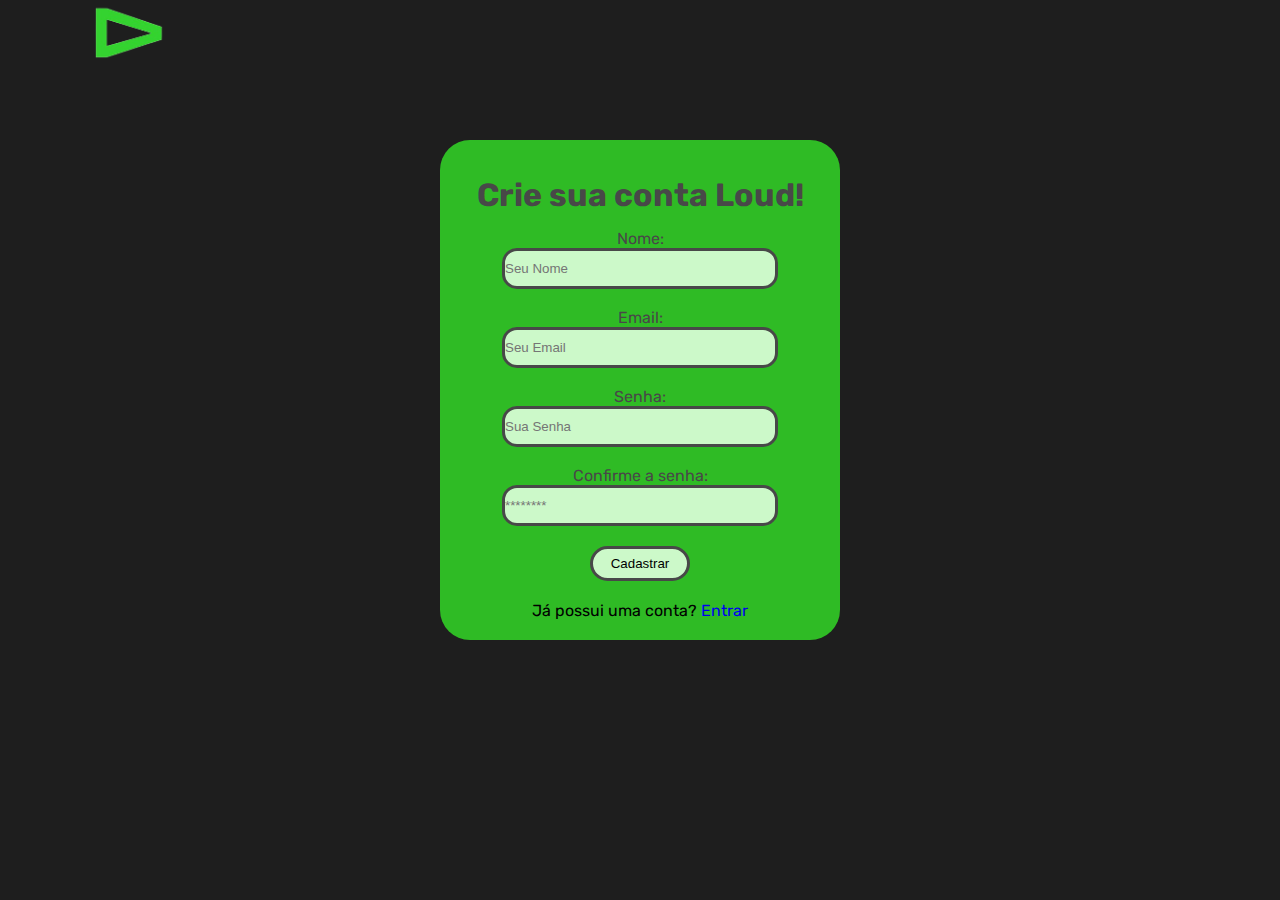
<file: cadastro.html>
<!DOCTYPE html>
<html lang="en">
<head>
    <meta charset="UTF-8">
    <meta name="viewport" content="width=device-width, initial-scale=1.0">
    <title>Cadastre-se</title>
    <link rel="icon" href="./Assets/imgLoud.png">
    <link rel="stylesheet" href="cadastro.css">
    <link href="https://fonts.googleapis.com/css2?family=Rubik:ital,wght@0,300..900;1,300..900&display=swap"
        rel="stylesheet">
</head>
<body>
    <div class="telaCadastro">
        <div class="header">
            <a href="home.html">
            <img src="./Assets/imgLoud.png">
            </a>
        </div>
        <div class="container">
            <div class="box">
                <h1>Crie sua conta Loud!</h1>
                <p>Nome:</p> <input type="text" placeholder="Seu Nome" id="iptNome"><br>
                <p>Email:</p> <input type="text" placeholder="Seu Email" id="iptEmail"><br>
                <p>Senha:</p> <input type="text" placeholder="Sua Senha" id="iptSenha"><br>
                <p>Confirme a senha:</p> <input type="text" placeholder="********" id="iptConfirm">
                <div class="cadastrar">
                    <button onclick="cadastro()">Cadastrar</button>
                </div>
                <div class="entrar">
                <span>Já possui uma conta?</span>
                <a href="login.html">Entrar</a>
                </div>
            </div>
        </div>
    </div>
</body>
</html>
</file>
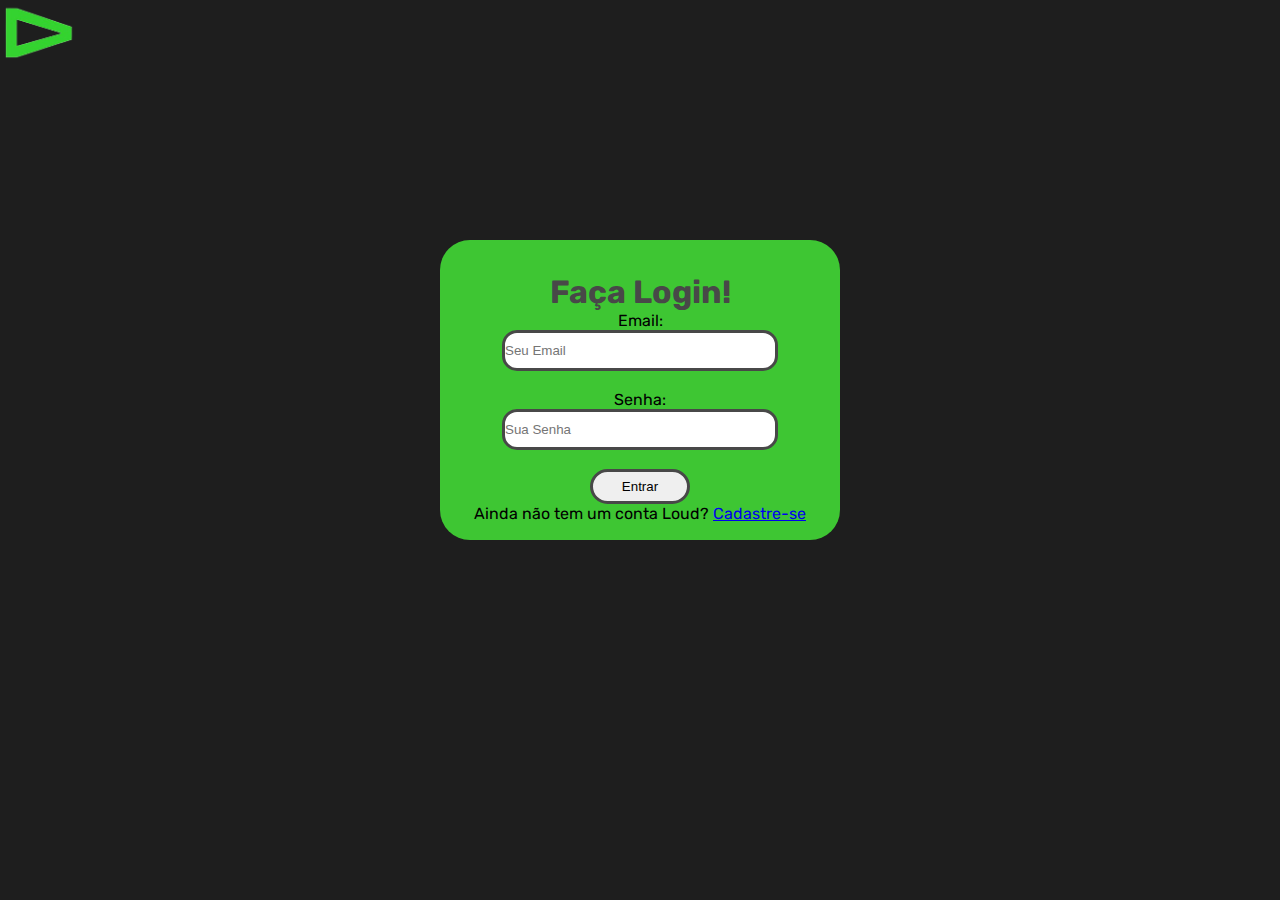
<file: login.html>
<!DOCTYPE html>
<html lang="en">
<head>
    <meta charset="UTF-8">
    <meta name="viewport" content="width=device-width, initial-scale=1.0">
    <title>Document</title>
</head>
<body>
    <!DOCTYPE html>
<html lang="en">
<head>
    <meta charset="UTF-8">
    <meta name="viewport" content="width=device-width, initial-scale=1.0">
    <title>Cadastre-se</title>
    <link rel="icon" href="./Assets/imgLoud.png">
    <link rel="stylesheet" href="login.css">
    <link href="https://fonts.googleapis.com/css2?family=Rubik:ital,wght@0,300..900;1,300..900&display=swap"
        rel="stylesheet">
</head>
<body>
    <div class="telaLogin">
        <div class="header">
            <a href="home.html">
            <img src="./Assets/imgLoud.png">
            </a>
        </div>
        <div class="container">
            <div class="box">
                <h1>Faça Login!</h1>
                Email: <br><input type="text" placeholder="Seu Email" id="iptEmail"><br>
                Senha: <input type="text" placeholder="Sua Senha" id="iptSenha"><br>
                <div class="login">
                    <button onclick="login()">Entrar</button>
                </div>
                <div class="entrar">
                <span>Ainda não tem um conta Loud?</span>
                <a href="cadastro.html">Cadastre-se</a>
                </div>
            </div>
        </div>
    </div>
</body>
</html>
</body>
</html>
</file>
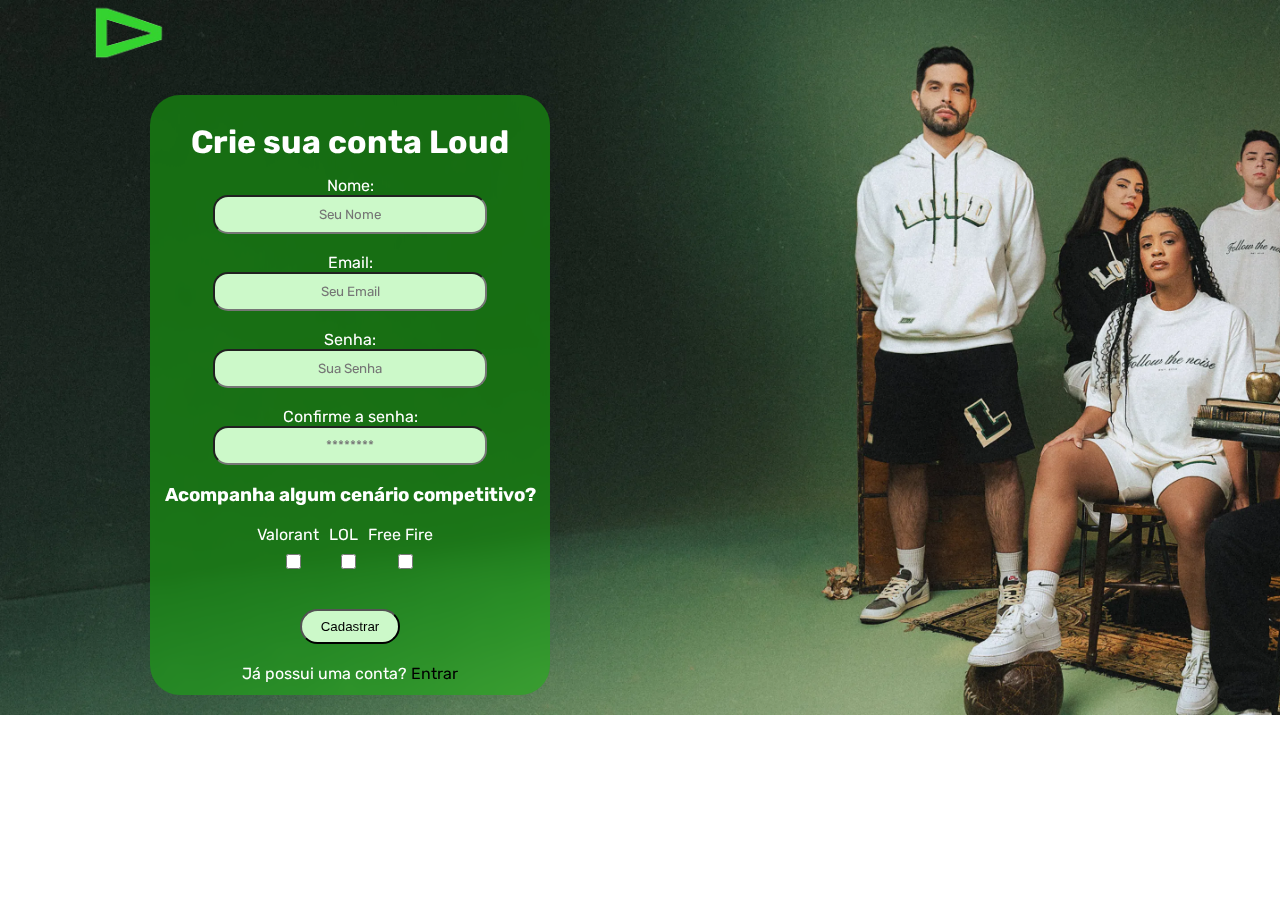
<file: public/cadastro.html>
<!DOCTYPE html>
<html lang="en">

<head>
  <meta charset="UTF-8">
  <meta name="viewport" content="width=device-width, initial-scale=1.0">
  <title>Cadastre-se</title>
  <link rel="icon" href="assets/imgLoud.png">
  <link rel="stylesheet" href="css/cadastro.css">
  <link href="https://fonts.googleapis.com/css2?family=Rubik:ital,wght@0,300..900;1,300..900&display=swap"
    rel="stylesheet">
</head>

<body>
  <div class="telaCadastro">
    <!-- SÍMBOLO DA LOUD NA PARTE DE CIMA DA PÁGINA -->
    <div class="header">
      <a href="index.html">
        <img src="assets/imgLoud.png">
      </a>
    </div>
    <!-- TUDO DENTRO DA BOX -->
    <div class="container">
      <div class="box">
        <h1>Crie sua conta Loud</h1>
        <p>Nome:</p> <input type="text" placeholder="Seu Nome" id="iptNome">
        <div id="nomeMsg"></div>
        <br>


        <p>Email:</p> <input type="text" placeholder="Seu Email" id="iptEmail">
        <div id="emailMsg"></div>
        <br>


        <p>Senha:</p> <input type="password" placeholder="Sua Senha" id="iptSenha">
        <div id="senhaMsg"></div>
        <br>

        <p>Confirme a senha:</p> <input type="password" placeholder="********" id="iptConfirm">
        <div id="confirmMsg"></div>
        <br>

        <h3>Acompanha algum cenário competitivo?</h3><br>
        
        <div class="checkbox">
          <div>
            <span>Valorant</span>
            <input id="check_valorant" type="checkbox" name="checkbox" style="width: 15px;" value="Valorant">
          </div>

          <div>
            <span>LOL</span>
            <input id="check_lol" type="checkbox" name="checkbox" style="width: 15px;" value="LOL">
          </div>

          <div>
            <span>Free Fire</span>
            <input id="check_ff" type="checkbox" name="checkbox" style="width: 15px;" value="Free Fire">
          </div>

          <!-- <div>
            <span>Outro</span>
            <input id="check_outro" type="checkbox" name="checkbox" style="width: 15px;" value="Outro">
          </div>

          <div>
            <span>Nenhum</span>
            <input id="check_nenhum" type="checkbox" name="checkbox" style="width: 15px;" value="Nenhum">
          </div> -->

        </div>
        <div class="cadastrar">
          <button onclick="validar()">Cadastrar</button>
        </div>
        <div class="entrar">
          <span>Já possui uma conta?</span>
          <a href="login.html">Entrar</a>
        </div>
      </div>
    </div>
  </div>
</body>

</html>

<script>
  function validar(){
    var nome = iptNome.value;
    var email = iptEmail.value;
    var senha = iptSenha.value;
    var confirmarSenha = iptConfirm.value;

    nomeMsg.innerHTML = "";
    emailMsg.innerHTML = "";
    senhaMsg.innerHTML = "";
    confirmMsg.innerHTML = "";



    if(nome == "" || email == "" || senha == "" || confirmarSenha == ""){
      alert(`Todos os campos devem estar preenchidos!`)
    } else if(nome.length <= 2){
      nomeMsg.innerHTML += `O nome deve ter mais de 2 Caracteres. `;
      // finalizarAguardar();
      return false;

    } else if (email.indexOf('@') < 0 || email.indexOf('.') < 0){
      emailMsg.innerHTML += `Email sem "@ ou "."`;
      // finalizarAguardar();
      return false;

    } else if(senha.length < 7){
      senhaMsg.innerHTML += `A senha deve ter pelo menos 6 dígitos.`;
      // finalizarAguardar();
      return false;

    } else if(confirmarSenha != senha){
      confirmMsg.innerHTML += `A senha esta diferente do campo acima.`
    } else {
      cadastrar()
    }
  }






  function cadastrar() {
    // aguardar();
    
    //Recupere o valor da nova input pelo nome do id
    // Agora vá para o método fetch logo abaixo
    var lista_jogos = [];
    var jogo = document.getElementsByName('checkbox');
    var nomeVar = iptNome.value;
    var emailVar = iptEmail.value;
    var senhaVar = iptSenha.value;
    var confirmacaoSenhaVar = iptConfirm.value;

    for (x = 0; x < 3; x++) {
      if (jogo[x].checked) {
        lista_jogos.push(jogo[x].value);
      }
    }

    if (lista_jogos.length == 0) {
      lista_jogos.push("Nenhum");
    }

    if (
      nomeVar == "" ||
      emailVar == "" ||
      senhaVar == "" ||
      confirmacaoSenhaVar == ""
      
    ) {
      cardErro.style.display = "block";
      mensagem_erro.innerHTML =
        "(Mensagem de erro para todos os campos em branco)";

      // finalizarAguardar();
      return false;
    } else {
      // setInterval(sumirMensagem, 5000);
      // Enviando o valor da nova input
      fetch("/usuarios/cadastrar", {
        method: "POST",
        headers: {
          "Content-Type": "application/json",
        },
        body: JSON.stringify({
          // crie um atributo que recebe o valor recuperado aqui
          // Agora vá para o arquivo routes/usuario.js
          nomeServer: nomeVar,
          emailServer: emailVar,
          senhaServer: senhaVar,
          lista_jogo: lista_jogos
        }),
      })
        .then(function (resposta) {
          console.log("resposta: ", resposta);

          if (resposta.ok) {
            alert(`Cadastrado com sucesso!`)
            setTimeout(() => {
              window.location = "login.html";
            }, "2000");







          } else {
            throw "Houve um erro ao tentar realizar o cadastro!";
          }
        })
        .catch(function (resposta) {
          console.log(`#ERRO: ${resposta}`);

        });

      return false;
    }
  }

</script>
</file>
<file: cadastro.css>
* {
    padding: 0;
    margin: 0;
}
body{
    background-color: #1E1E1E;
    overflow-x: hidden;
    font-family: "Rubik";
}
.header{
    width: 100%;
    height: 75px;
    margin-left: 10vh;
    /* border: solid red 3px */
}
.header img{
    width: 6vw;
    height: auto;
    cursor: pointer;
}
.container{
    display: flex;
    justify-content: center;
    align-items: center;
    width: 100%;
    height: 630px;
    /* border: solid red 3px; */
}
.container .box{
    background-color: #2fbb25;
    width: 400px;
    height: 500px;
    border-radius: 30px;
}
.box{
    display: flex;
    justify-content:center;
    flex-direction: column;
    align-items:center;
}
.box h1{
    margin-top: 15px;
    color: #484848;
    margin: 15px;
}

.box input{
    width: 270px;
    height: 35px;
    border: solid 3px #484848;
    border-radius: 15px;
    background-color: #ccf9c9;
}
.box button{
    width: 100px;
    height: 35px;
    border: solid 3px #484848;
    background-color: #ccf9c9;
    margin-top: 20px;
    margin-bottom: 20px;
    border-radius: 20px;
    cursor: pointer;
}

.box p {
    color: #484848;
    margin: 0;
}

.entrar a {
    list-style: none;
    text-decoration: none;}
</file>
<file: login.css>
* {
    padding: 0;
    margin: 0;
}
body{
    background-color: #1E1E1E;
    overflow-x: hidden;
    font-family: "Rubik";
}
.header{
    width: 100%;
    height: 75px;
    /* border: solid red 3px */
}
.header img{
    width: 6vw;
    height: auto;
    cursor: pointer;
}
.container{
    display: flex;
    justify-content: center;
    align-items: center;
    width: 100%;
    height: 630px;
    /* border: solid red 3px; */
}
.container .box{
    background-color: #3EC633;
    width: 400px;
    height: 300px;
    border-radius: 30px;
}
.box{
    display: flex;
    justify-content:center;
    flex-direction: column;
    align-items:center;
}
.box h1{
    margin-top: 15px;
    color: #484848;
}
.box input{
    width: 270px;
    height: 35px;
    border: solid 3px #484848;
    border-radius: 15px;
}
.box button{
    width: 100px;
    height: 35px;
    border: solid 3px #484848;
    margin-top: 0px;
    border-radius: 20px;
    cursor: pointer;
}
</file>
<file: public/css/cadastro.css>
* {
    padding: 0;
    margin: 0;
}
body{
    /* background-color: #1E1E1E; */
    background-image: url(../assets/loud.webp);
    background-size: cover;
    background-repeat: no-repeat;
    overflow-x: hidden;
    font-family: "Rubik";
    color: #ffffff;

}
.header{
    width: 100%;
    height: 75px;
    margin-left: 10vh;
    /* border: solid red 3px */
}
.header img{
    width: 6vw;
    height: auto;
    cursor: pointer;
}
.container{
    display: flex;
    justify-content: flex-start;
    margin-left: 150px;
    align-items: center;
    width: 100%;
    height: 640px;
    /* border: solid red 3px; */
}
.container .box{
    background-color: #15b90980;
    backdrop-filter:blur(7px) ;
    width: 400px;
    height: 600px;
    border-radius: 30px;
}
.box{
    display: flex;
    justify-content:center;
    flex-direction: column;
    align-items:center;
}
.checkbox {
    display: flex;
    flex-direction: row;
    align-items: center;
  }
  .checkbox div {
    display: flex;
    flex-direction: column;
    align-items: center;
    margin-bottom: 10px;
  }
  .checkbox span {
    margin-right: 10px;
  }

.box #nomeMsg{
    color: red;
}
.box #emailMsg{
    color: red;
}
.box #senhaMsg{
    color: red;
}
.box #confirmMsg{
    color: red;
}
.box h1{
    margin-top: 15px;
    color: #ffffff;
    margin: 15px;
}

.box input{
    width: 270px;
    height: 35px;
    /* border: solid 3px #484848; */
    border-radius: 15px;
    background-color: #ccf9c9;
    display: flex;
    justify-content: center;
    align-items: center;
    text-align: center;
    font-family: "Rubik"
}
.box input::placeholder{
    text-align: center;    
}
.box select{
    width: 100px;
    height: 30px;
    border-radius: 10px;
    background-color: #ccf9c9;
    border: solid 1.5px black
}
.box button{
    width: 100px;
    height: 35px;
    /* border: solid 3px #484848; */
    background-color: #ccf9c9;
    margin-top: 20px;
    margin-bottom: 20px;
    border-radius: 20px;
    cursor: pointer;
}

.box p {
    /* color: #484848; */
    margin: 0;
}

.entrar a {
    color: #000000;
    list-style: none;
    text-decoration: none;
}
</file>
